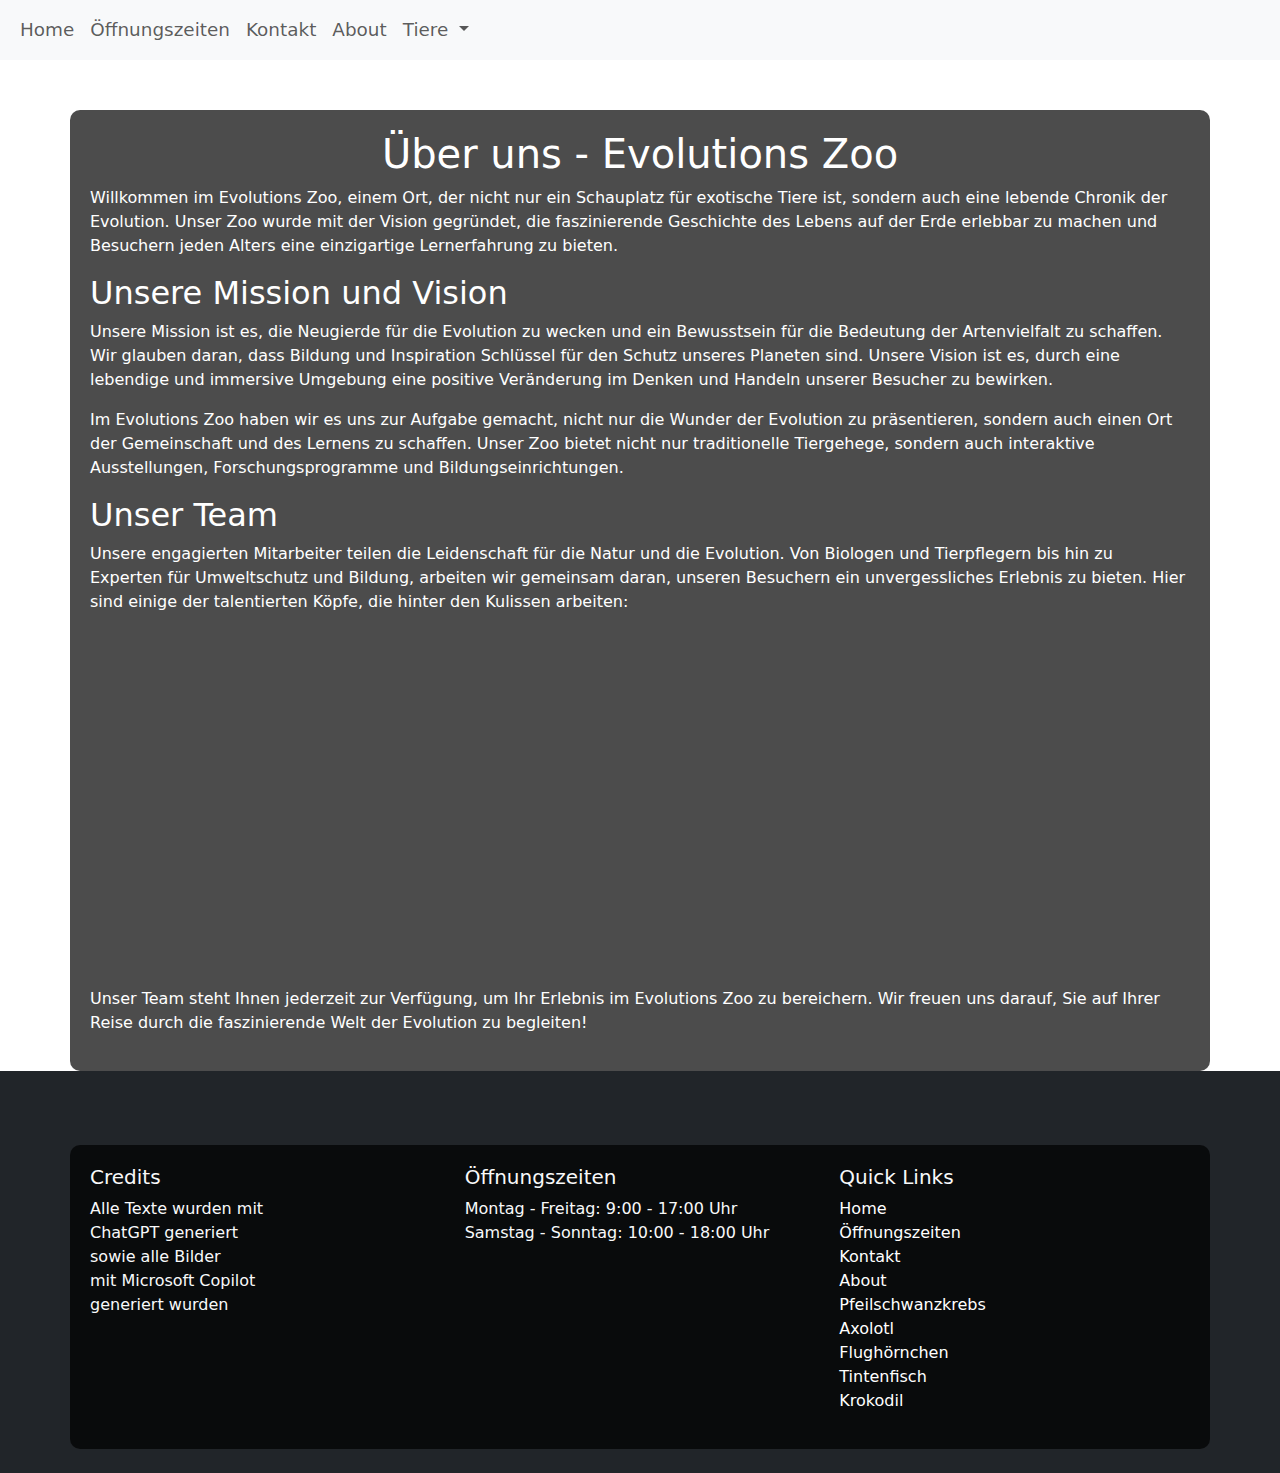
<file: About.html>
<!doctype html>
<html lang="en">


<head>
    <meta charset="utf-8">
    <meta name="viewport" content="width=device-width, initial-scale=1">
    <title>About</title>
    <link rel="shortcut icon" href="Pictures/Logo.ico" />
    <link href="https://cdn.jsdelivr.net/npm/bootstrap@5.3.3/dist/css/bootstrap.min.css" rel="stylesheet"
        integrity="sha384-QWTKZyjpPEjISv5WaRU9OFeRpok6YctnYmDr5pNlyT2bRjXh0JMhjY6hW+ALEwIH" crossorigin="anonymous">
    <link rel="stylesheet" href="CSS/design.css" />
</head>

<body>
    <nav class="navbar navbar-expand-lg bg-body-tertiary">
        <div class="container-fluid">
            <!--<a class="navbar-brand" href="#">Navbar</a>!-->
            <button class="navbar-toggler" type="button" data-bs-toggle="collapse"
                data-bs-target="#navbarSupportedContent" aria-controls="navbarSupportedContent" aria-expanded="false"
                aria-label="Toggle navigation">
                <span class="navbar-toggler-icon"></span>
            </button>
            <div class="collapse navbar-collapse" id="navbarSupportedContent">
                <ul class="navbar-nav me-auto mb-2 mb-lg-0">
                    <li class="nav-item">
                        <a class="nav-link acitve" href="index.html">Home</a>
                    </li>
                    <li class="nav-item">
                        <a class="nav-link" href="Oeffnungszeiten.html">Öffnungszeiten</a>
                    </li>
                    <li class="nav-item">
                        <a class="nav-link" href="Kontakt.html">Kontakt</a>
                    </li>
                    <li class="nav-item">
                        <a class="nav-link" aria-current="page" href="#">About</a>
                    </li>
                    <li class="nav-item dropdown">
                        <a class="nav-link dropdown-toggle" href="...." role="button" data-bs-toggle="dropdown"
                            aria-expanded="false">
                            Tiere
                        </a>
                        <ul class="dropdown-menu">
                            <li><a class="dropdown-item" id="firstdropdown"
                                    href="Pfeilschwanzkrebs.html">Pfeilschwanzkrebs</a></li>
                            <li><a class="dropdown-item" id="seconddropdown" href="Axolotl.html">Axolotl</a></li>
                            <li><a class="dropdown-item" id="thirddropdown" href="Flughoernchen.html">Flughörnchen</a>
                            </li>
                            <li><a class="dropdown-item" id="fourthdropdown" href="Tintenfisch.html">Tintenfisch</a>
                            </li>
                            <li><a class="dropdown-item" id="fifthdropdown" href="Krokodil.html">Krokodil</a></li>
                        </ul>
                    </li>
                </ul>
            </div>
        </div>
    </nav>
    <div class="container">
        <h1>Über uns - Evolutions Zoo</h1>

        <p>Willkommen im Evolutions Zoo, einem Ort, der nicht nur ein Schauplatz für exotische Tiere ist, sondern auch
            eine lebende Chronik der Evolution. Unser Zoo wurde mit der Vision gegründet, die faszinierende Geschichte
            des Lebens auf der Erde erlebbar zu machen und Besuchern jeden Alters eine einzigartige Lernerfahrung zu
            bieten.</p>

        <div class="mission-vision">
            <h2>Unsere Mission und Vision</h2>
            <p>Unsere Mission ist es, die Neugierde für die Evolution zu wecken und ein Bewusstsein für die Bedeutung
                der Artenvielfalt zu schaffen. Wir glauben daran, dass Bildung und Inspiration Schlüssel für den Schutz
                unseres Planeten sind. Unsere Vision ist es, durch eine lebendige und immersive Umgebung eine positive
                Veränderung im Denken und Handeln unserer Besucher zu bewirken.</p>
        </div>

        <p>Im Evolutions Zoo haben wir es uns zur Aufgabe gemacht, nicht nur die Wunder der Evolution zu präsentieren,
            sondern auch einen Ort der Gemeinschaft und des Lernens zu schaffen. Unser Zoo bietet nicht nur
            traditionelle Tiergehege, sondern auch interaktive Ausstellungen, Forschungsprogramme und
            Bildungseinrichtungen.</p>

        <div class="our-team">
            <h2>Unser Team</h2>
            <p>Unsere engagierten Mitarbeiter teilen die Leidenschaft für die Natur und die Evolution. Von Biologen und
                Tierpflegern bis hin zu Experten für Umweltschutz und Bildung, arbeiten wir gemeinsam daran, unseren
                Besuchern ein unvergessliches Erlebnis zu bieten. Hier sind einige der talentierten Köpfe, die hinter
                den Kulissen arbeiten:</p>

            <div class="row">
                <div class="col-md-4 team-member" id="showpeople1">
                    <img src="Pictures/LisaMueller.jpeg" height="200" width="200" alt="Biologe">
                    <h4 class="peopletext">Dr. Lisa Müller</h4>
                    <p class="peopletext">Leitende Biologin</p>
                </div>

                <div class="col-md-4 team-member" id="showpeople2">
                    <img src="Pictures/MaxSchneider.jpeg" height="200" width="200" alt="Tierpfleger">
                    <h4 class="peopletext">Max Schneider</h4>
                    <p class="peopletext">Leiter der Tierpflege</p>
                </div>

                <div class="col-md-4 team-member" id="showpeople3">
                    <img src="Pictures/JossPavlov.jpeg" height="200" width="200" alt="Umweltschützer">
                    <h4 class="peopletext">Joss Pavlov</h4>
                    <p class="peopletext">Umweltschutzexperte</p>
                </div>
            </div>
        </div>

        <p>Unser Team steht Ihnen jederzeit zur Verfügung, um Ihr Erlebnis im Evolutions Zoo zu bereichern. Wir freuen
            uns darauf, Sie auf Ihrer Reise durch die faszinierende Welt der Evolution zu begleiten!</p>
    </div>



    <script src="https://cdn.jsdelivr.net/npm/bootstrap@5.3.3/dist/js/bootstrap.bundle.min.js"
        integrity="sha384-YvpcrYf0tY3lHB60NNkmXc5s9fDVZLESaAA55NDzOxhy9GkcIdslK1eN7N6jIeHz"
        crossorigin="anonymous"></script>

    <script src="JS/Javascript.js"></script>

<footer class="bg-dark text-light py-4">
    <div class="container">
        <div class="row">
            <div class="col-lg-4">
                <h5>Credits</h5>
                <p>Alle Texte wurden mit <br>ChatGPT generiert <br>sowie alle Bilder <br>mit Microsoft Copilot
                    <br>generiert wurden</p>
            </div>
            <div class="col-lg-4">
                <h5>Öffnungszeiten</h5>
                <p>Montag - Freitag: 9:00 - 17:00 Uhr<br>Samstag - Sonntag: 10:00 - 18:00 Uhr</p>
            </div>
            <div class="col-lg-4">
                <h5>Quick Links</h5>
                <ul class="list-unstyled">
                    <li><a class="footerlink" href="index.html">Home</a></li>
                    <li><a class="footerlink" href="Oeffnungszeiten.html">Öffnungszeiten</a></li>
                    <li><a class="footerlink" href="Kontakt.html">Kontakt</a></li>
                    <li><a class="footerlink" href="#">About</a></li>
                    <li><a class="footerlink" href="Pfeilschwanzkrebs.html">Pfeilschwanzkrebs</a></li>
                    <li><a class="footerlink" href="Axolotl.html">Axolotl</a></li>
                    <li><a class="footerlink" href="Flughoernchen.html">Flughörnchen</a></li>
                    <li><a class="footerlink" href="Tintenfisch.html">Tintenfisch</a></li>
                    <li><a class="footerlink" href="Krokodil.html">Krokodil</a></li>
                </ul>
            </div>
        </div>
    </div>
</footer>
</body>
</html>
</file>
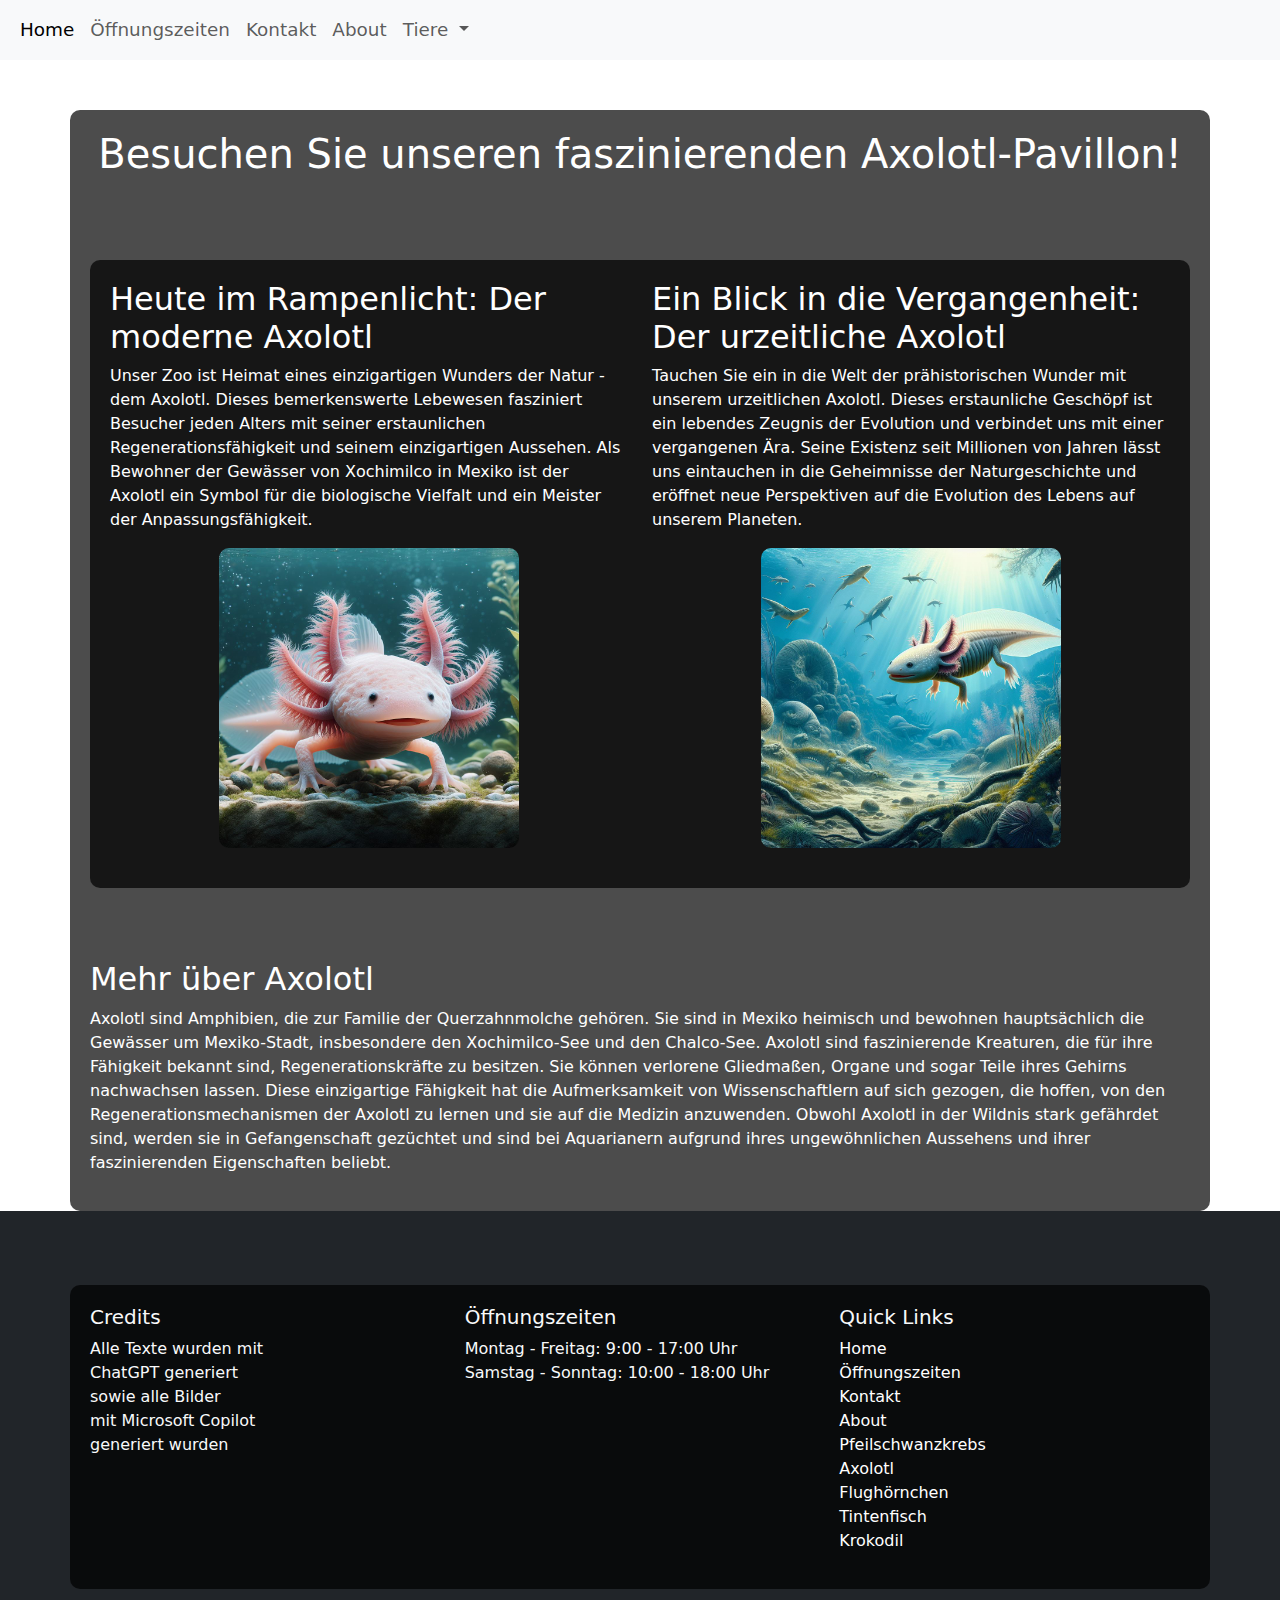
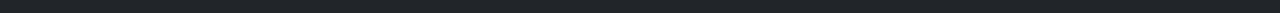
<file: Axolotl.html>
<!doctype html>
<html lang="en">

<head>
    <meta charset="utf-8">
    <meta name="viewport" content="width=device-width, initial-scale=1">
    <title>Axolotl</title>
    <link rel="shortcut icon" href="Pictures/Logo.ico" />
    <link href="https://cdn.jsdelivr.net/npm/bootstrap@5.3.3/dist/css/bootstrap.min.css" rel="stylesheet"
        integrity="sha384-QWTKZyjpPEjISv5WaRU9OFeRpok6YctnYmDr5pNlyT2bRjXh0JMhjY6hW+ALEwIH" crossorigin="anonymous">
    <link rel="stylesheet" href="CSS/design.css" />
</head>

<body>

    <nav class="navbar navbar-expand-lg bg-body-tertiary">
        <div class="container-fluid">
            <!--<a class="navbar-brand" href="#">Navbar</a>!-->
            <button class="navbar-toggler" type="button" data-bs-toggle="collapse"
                data-bs-target="#navbarSupportedContent" aria-controls="navbarSupportedContent" aria-expanded="false"
                aria-label="Toggle navigation">
                <span class="navbar-toggler-icon"></span>
            </button>
            <div class="collapse navbar-collapse" id="navbarSupportedContent">
                <ul class="navbar-nav me-auto mb-2 mb-lg-0">
                    <li class="nav-item">
                        <a class="nav-link active" href="index.html">Home</a>
                    </li>
                    <li class="nav-item">
                        <a class="nav-link" href="Oeffnungszeiten.html">Öffnungszeiten</a>
                    </li>
                    <li class="nav-item">
                        <a class="nav-link" href="Kontakt.html">Kontakt</a>
                    </li>
                    <li class="nav-item">
                        <a class="nav-link" href="About.html">About</a>
                    </li>
                    <li class="nav-item dropdown">
                        <a class="nav-link dropdown-toggle" href="...." role="button" data-bs-toggle="dropdown"
                            aria-expanded="false">
                            Tiere
                        </a>
                        <ul class="dropdown-menu">
                            <li><a class="dropdown-item" id="firstdropdown"
                                    href="Pfeilschwanzkrebs.html">Pfeilschwanzkrebs</a></li>
                            <li><a class="dropdown-item" id="seconddropdown" href="#">Axolotl</a></li>
                            <li><a class="dropdown-item" id="thirddropdown" href="Flughoernchen.html">Flughörnchen</a>
                            </li>
                            <li><a class="dropdown-item" id="fourthdropdown" href="Tintenfisch.html">Tintenfisch</a>
                            </li>
                            <li><a class="dropdown-item" id="fifthdropdown" href="Krokodil.html">Krokodil</a></li>
                        </ul>
                    </li>
                </ul>
            </div>
        </div>
    </nav>
    <div class="container">
        <header>
            <h1>Besuchen Sie unseren faszinierenden Axolotl-Pavillon!</h1>
            <br>
        </header>
        <main>
            <section>
                <div class="container">
                    <div class="row">
                        <div class="col">
                            <h2>Heute im Rampenlicht: Der moderne Axolotl</h2>
                            <p>Unser Zoo ist Heimat eines einzigartigen Wunders der Natur - dem Axolotl. Dieses
                                bemerkenswerte Lebewesen fasziniert Besucher jeden Alters mit seiner erstaunlichen
                                Regenerationsfähigkeit und seinem einzigartigen Aussehen. Als Bewohner der Gewässer von
                                Xochimilco in Mexiko ist der Axolotl ein Symbol für die biologische Vielfalt und ein
                                Meister der Anpassungsfähigkeit.</p>
                            <img class="animalpic" src="Pictures/AxolotlHeute.jpeg" height="300" width="300"
                                alt="Pfeilschwanzkrebsheute">
                        </div>
                        <div class="col">
                            <h2>Ein Blick in die Vergangenheit: Der urzeitliche Axolotl</h2>
                            <p>Tauchen Sie ein in die Welt der prähistorischen Wunder mit unserem urzeitlichen Axolotl.
                                Dieses erstaunliche Geschöpf ist ein lebendes Zeugnis der Evolution und verbindet uns
                                mit einer vergangenen Ära. Seine Existenz seit Millionen von Jahren lässt uns eintauchen
                                in die Geheimnisse der Naturgeschichte und eröffnet neue Perspektiven auf die Evolution
                                des Lebens auf unserem Planeten.</p>
                            <img class="animalpic" src="Pictures/AxolotlUrzeit.jpeg" height="300" width="300"
                                alt="Pfeilschwanzkrebsurzeit">
                        </div>
                    </div>
                </div>
            </section>
            <br>
            <br>
            <br>
            <section>
                <h2>Mehr über Axolotl</h2>
                <p>Axolotl sind Amphibien, die zur Familie der Querzahnmolche gehören. Sie sind in Mexiko heimisch und
                    bewohnen
                    hauptsächlich die Gewässer um Mexiko-Stadt, insbesondere den Xochimilco-See und den Chalco-See.
                    Axolotl sind
                    faszinierende Kreaturen, die für ihre Fähigkeit bekannt sind, Regenerationskräfte zu besitzen. Sie
                    können
                    verlorene Gliedmaßen, Organe und sogar Teile ihres Gehirns nachwachsen lassen. Diese einzigartige
                    Fähigkeit hat
                    die Aufmerksamkeit von Wissenschaftlern auf sich gezogen, die hoffen, von den
                    Regenerationsmechanismen der
                    Axolotl zu lernen und sie auf die Medizin anzuwenden. Obwohl Axolotl in der Wildnis stark gefährdet
                    sind, werden
                    sie in Gefangenschaft gezüchtet und sind bei Aquarianern aufgrund ihres ungewöhnlichen Aussehens und
                    ihrer
                    faszinierenden Eigenschaften beliebt.</p>

            </section>
        </main>
    </div>
    <script src="https://cdn.jsdelivr.net/npm/bootstrap@5.3.3/dist/js/bootstrap.bundle.min.js"
        integrity="sha384-YvpcrYf0tY3lHB60NNkmXc5s9fDVZLESaAA55NDzOxhy9GkcIdslK1eN7N6jIeHz"
        crossorigin="anonymous"></script>

<footer class="bg-dark text-light py-4">
    <div class="container">
        <div class="row">
            <div class="col-lg-4">
                <h5>Credits</h5>
                <p>Alle Texte wurden mit <br>ChatGPT generiert <br>sowie alle Bilder <br>mit Microsoft Copilot <br>generiert wurden</p>
            </div>
            <div class="col-lg-4">
                <h5>Öffnungszeiten</h5>
                <p>Montag - Freitag: 9:00 - 17:00 Uhr<br>Samstag - Sonntag: 10:00 - 18:00 Uhr</p>
            </div>
            <div class="col-lg-4">
                <h5>Quick Links</h5>
                <ul class="list-unstyled">
                    <li><a class="footerlink" href="index.html">Home</a></li>
                    <li><a class="footerlink" href="Oeffnungszeiten.html">Öffnungszeiten</a></li>
                    <li><a class="footerlink" href="Kontakt.html">Kontakt</a></li>
                    <li><a class="footerlink" href="About.html">About</a></li>
                    <li><a class="footerlink" href="Pfeilschwanzkrebs.html">Pfeilschwanzkrebs</a></li>
                    <li><a class="footerlink" href="#">Axolotl</a></li>
                    <li><a class="footerlink" href="Flughoernchen.html">Flughörnchen</a></li>
                    <li><a class="footerlink" href="Tintenfisch.html">Tintenfisch</a></li>
                    <li><a class="footerlink" href="Krokodil.html">Krokodil</a></li>
                </ul>
            </div>
        </div>
    </div>
</footer>
</body>
</html>
</file>
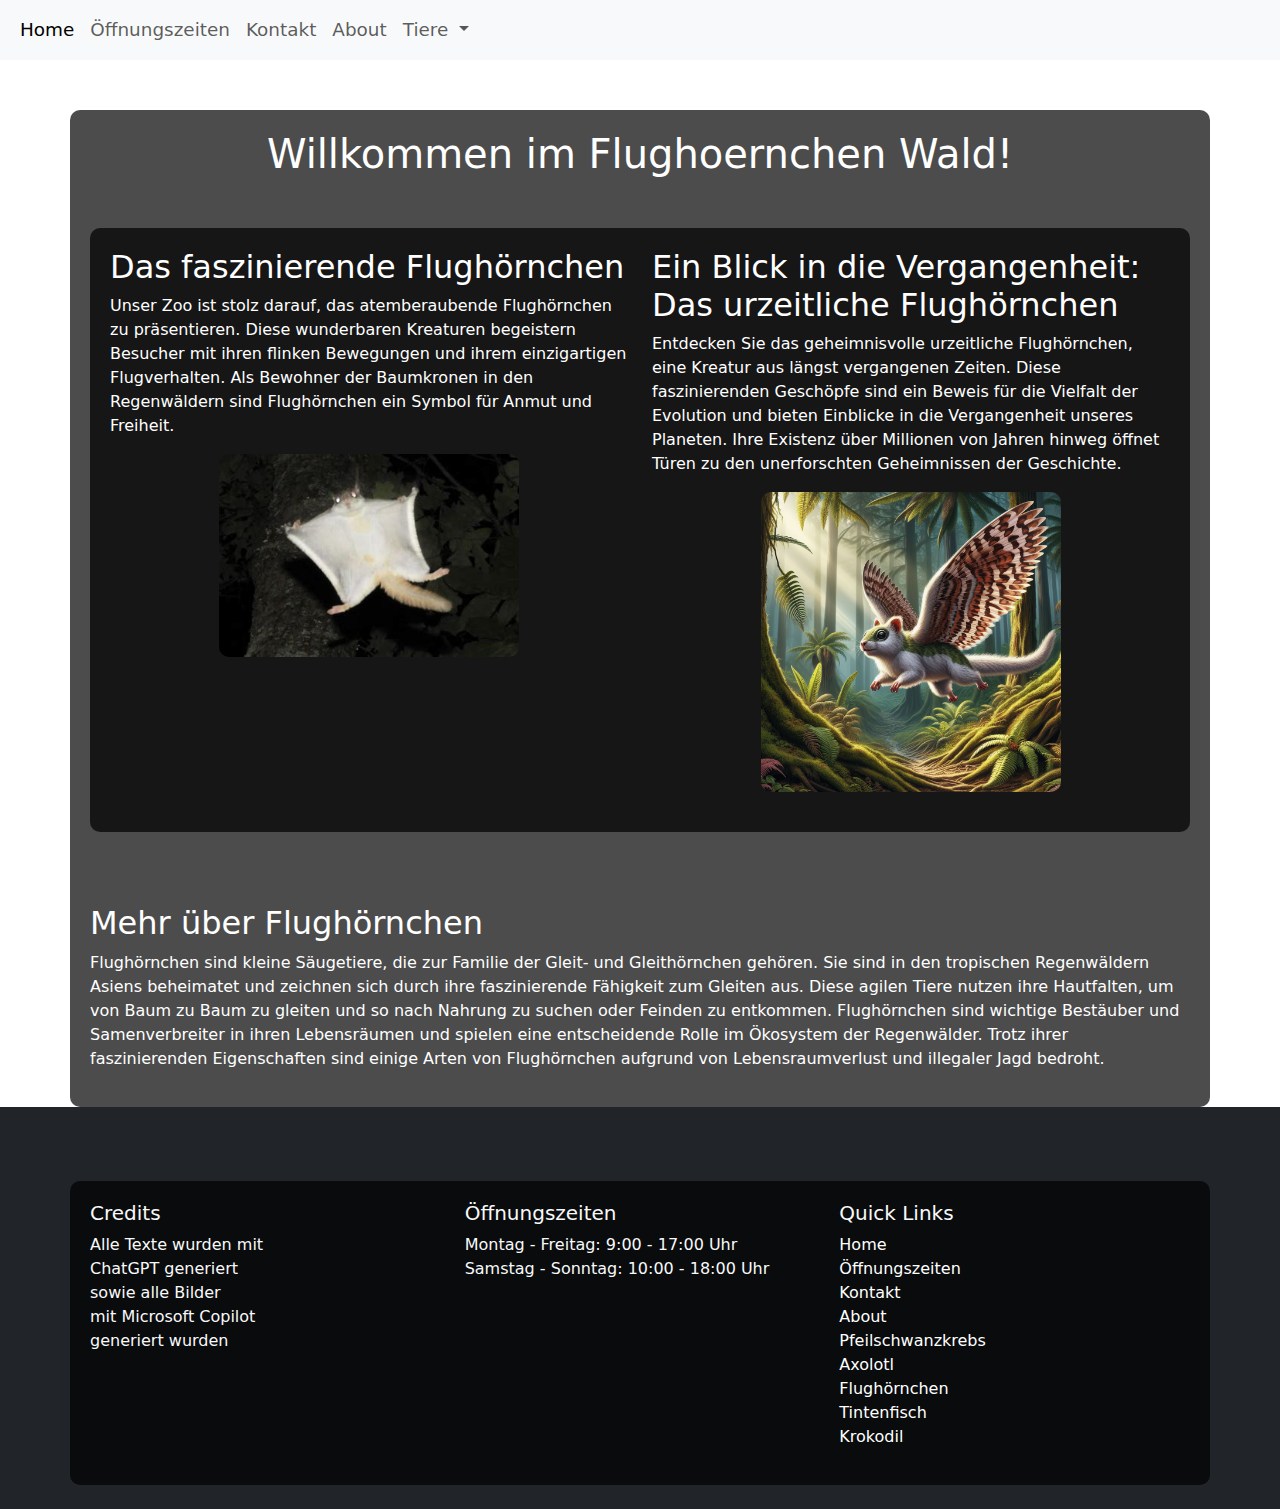
<file: Flughoernchen.html>
<!doctype html>
<html lang="en">

<head>
    <meta charset="utf-8">
    <meta name="viewport" content="width=device-width, initial-scale=1">
    <title>Flughörnchen</title>
    <link rel="shortcut icon" href="Pictures/Logo.ico" />
    <link href="https://cdn.jsdelivr.net/npm/bootstrap@5.3.3/dist/css/bootstrap.min.css" rel="stylesheet"
        integrity="sha384-QWTKZyjpPEjISv5WaRU9OFeRpok6YctnYmDr5pNlyT2bRjXh0JMhjY6hW+ALEwIH" crossorigin="anonymous">
    <link rel="stylesheet" href="CSS/design.css" />
</head>

<body>
    <nav class="navbar navbar-expand-lg bg-body-tertiary">
        <div class="container-fluid">
            <!--<a class="navbar-brand" href="#">Navbar</a>!-->
            <button class="navbar-toggler" type="button" data-bs-toggle="collapse"
                data-bs-target="#navbarSupportedContent" aria-controls="navbarSupportedContent" aria-expanded="false"
                aria-label="Toggle navigation">
                <span class="navbar-toggler-icon"></span>
            </button>
            <div class="collapse navbar-collapse" id="navbarSupportedContent">
                <ul class="navbar-nav me-auto mb-2 mb-lg-0">
                    <li class="nav-item">
                        <a class="nav-link active" href="index.html">Home</a>
                    </li>
                    <li class="nav-item">
                        <a class="nav-link" href="Oeffnungszeiten.html">Öffnungszeiten</a>
                    </li>
                    <li class="nav-item">
                        <a class="nav-link" href="Kontakt.html">Kontakt</a>
                    </li>
                    <li class="nav-item">
                        <a class="nav-link" href="About.html">About</a>
                    </li>
                    <li class="nav-item dropdown">
                        <a class="nav-link dropdown-toggle" href="...." role="button" data-bs-toggle="dropdown"
                            aria-expanded="false">
                            Tiere
                        </a>
                        <ul class="dropdown-menu">
                            <li><a class="dropdown-item" id="firstdropdown"
                                    href="Pfeilschwanzkrebs.html">Pfeilschwanzkrebs</a></li>
                            <li><a class="dropdown-item" id="seconddropdown" href="Axolotl.html">Axolotl</a></li>
                            <li><a class="dropdown-item" id="thirddropdown" aria-current="page"
                                    href="#">Flughörnchen</a></li>
                            <li><a class="dropdown-item" id="fourthdropdown" href="Tintenfisch.html">Tintenfisch</a>
                            </li>
                            <li><a class="dropdown-item" id="fifthdropdown" href="Krokodil.html">Krokodil</a></li>
                        </ul>
                    </li>
                </ul>
            </div>
        </div>
    </nav>
    <div class="container">
        <header>
            <h1>Willkommen im Flughoernchen Wald!</h1>
        </header>
        <main>
            <section>
                <div class="container">
                    <div class="row">
                        <div class="col">
                            <h2>Das faszinierende Flughörnchen</h2>
                            <p>Unser Zoo ist stolz darauf, das atemberaubende Flughörnchen zu präsentieren. Diese
                                wunderbaren
                                Kreaturen begeistern Besucher mit ihren flinken Bewegungen und ihrem einzigartigen
                                Flugverhalten.
                                Als Bewohner der Baumkronen in den Regenwäldern sind Flughörnchen ein Symbol für Anmut
                                und
                                Freiheit.</p>
                            <img class="animalpic" src="Pictures/FlughoernchenHeute.jpeg" height="300" width="300"
                                alt="Flughörnchen heute">
                        </div>
                        <div class="col">
                            <h2>Ein Blick in die Vergangenheit: Das urzeitliche Flughörnchen</h2>
                            <p>Entdecken Sie das geheimnisvolle urzeitliche Flughörnchen, eine Kreatur aus längst
                                vergangenen
                                Zeiten. Diese faszinierenden Geschöpfe sind ein Beweis für die Vielfalt der Evolution
                                und bieten
                                Einblicke in die Vergangenheit unseres Planeten. Ihre Existenz über Millionen von Jahren
                                hinweg
                                öffnet Türen zu den unerforschten Geheimnissen der Geschichte.</p>
                            <img class="animalpic" src="Pictures/FlughoernchenUrezit.jpeg" height="300" width="300"
                                alt="Urzeitliches Flughörnchen">
                        </div>
                    </div>
                </div>
            </section>
            <br>
            <br>
            <br>
            <section>
                <h2>Mehr über Flughörnchen</h2>
                <p>Flughörnchen sind kleine Säugetiere, die zur Familie der Gleit- und Gleithörnchen gehören. Sie sind
                    in den
                    tropischen Regenwäldern Asiens beheimatet und zeichnen sich durch ihre faszinierende Fähigkeit zum
                    Gleiten
                    aus. Diese agilen Tiere nutzen ihre Hautfalten, um von Baum zu Baum zu gleiten und so nach Nahrung
                    zu suchen
                    oder Feinden zu entkommen. Flughörnchen sind wichtige Bestäuber und Samenverbreiter in ihren
                    Lebensräumen
                    und spielen eine entscheidende Rolle im Ökosystem der Regenwälder. Trotz ihrer faszinierenden
                    Eigenschaften
                    sind einige Arten von Flughörnchen aufgrund von Lebensraumverlust und illegaler Jagd bedroht.</p>
            </section>
        </main>
    </div>

    <script src="https://cdn.jsdelivr.net/npm/bootstrap@5.3.3/dist/js/bootstrap.bundle.min.js"
        integrity="sha384-YvpcrYf0tY3lHB60NNkmXc5s9fDVZLESaAA55NDzOxhy9GkcIdslK1eN7N6jIeHz"
        crossorigin="anonymous"></script>

<footer class="bg-dark text-light py-4">
    <div class="container">
        <div class="row">
            <div class="col-lg-4">
                <h5>Credits</h5>
                <p>Alle Texte wurden mit <br>ChatGPT generiert <br>sowie alle Bilder <br>mit Microsoft Copilot <br>generiert wurden</p>
            </div>
            <div class="col-lg-4">
                <h5>Öffnungszeiten</h5>
                <p>Montag - Freitag: 9:00 - 17:00 Uhr<br>Samstag - Sonntag: 10:00 - 18:00 Uhr</p>
            </div>
            <div class="col-lg-4">
                <h5>Quick Links</h5>
                <ul class="list-unstyled">
                    <li><a class="footerlink" href="#">Home</a></li>
                    <li><a class="footerlink" href="Oeffnungszeiten.html">Öffnungszeiten</a></li>
                    <li><a class="footerlink" href="Kontakt.html">Kontakt</a></li>
                    <li><a class="footerlink" href="About.html">About</a></li>
                    <li><a class="footerlink" href="Pfeilschwanzkrebs.html">Pfeilschwanzkrebs</a></li>
                    <li><a class="footerlink" href="Axolotl.html">Axolotl</a></li>
                    <li><a class="footerlink" href="#">Flughörnchen</a></li>
                    <li><a class="footerlink" href="Tintenfisch.html">Tintenfisch</a></li>
                    <li><a class="footerlink" href="Krokodil.html">Krokodil</a></li>
                </ul>
            </div>
        </div>
    </div>
</footer>
</body>
</html>
</file>
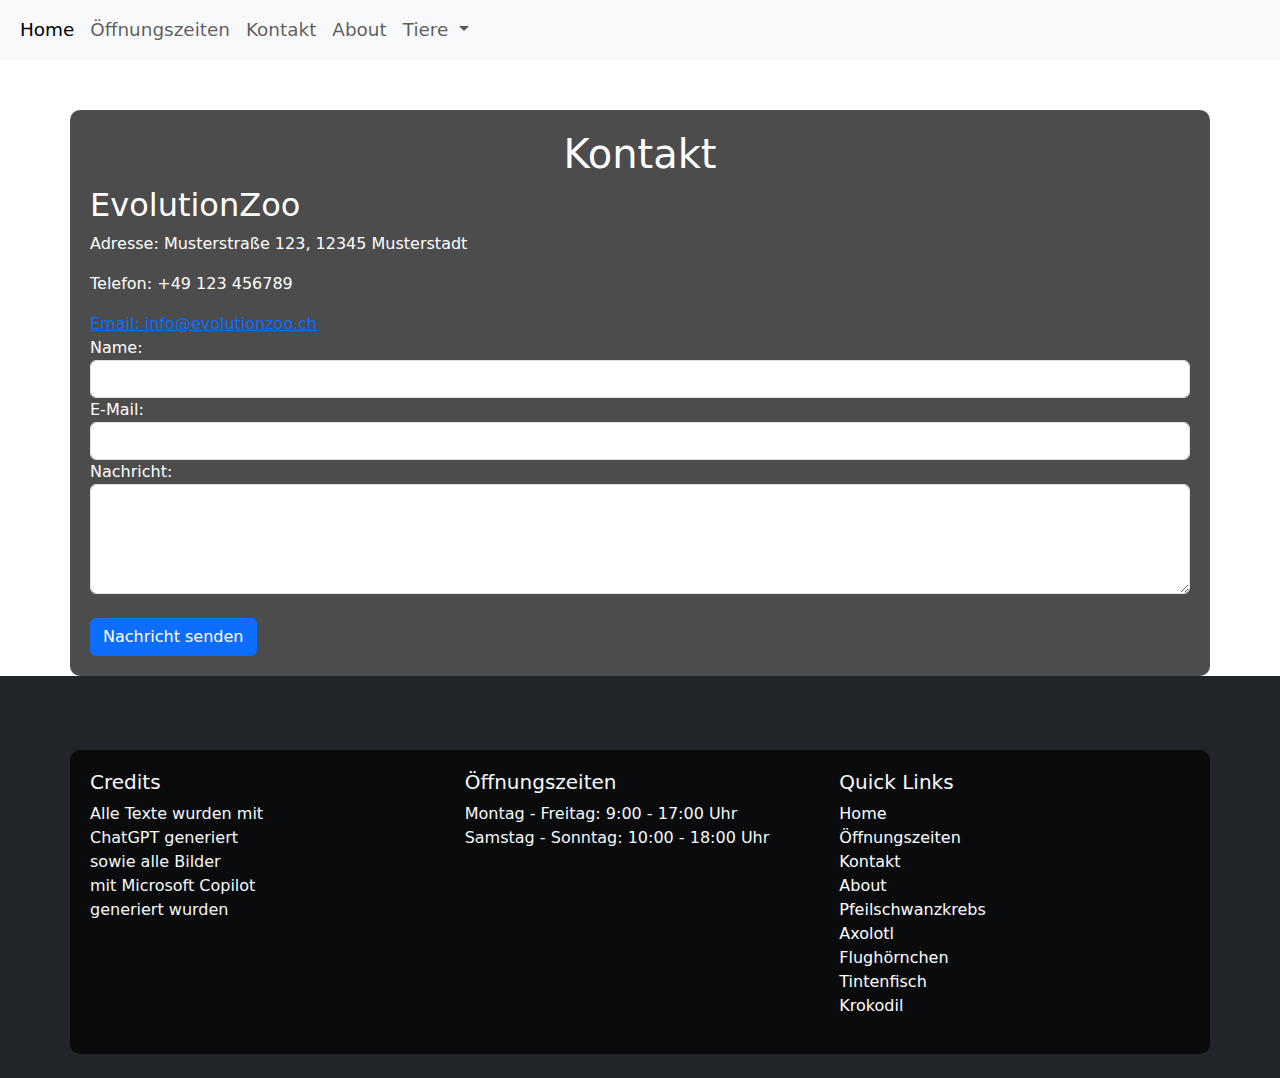
<file: Kontakt.html>
<!doctype html>
<html lang="en">


<head>
    <meta charset="utf-8">
    <meta name="viewport" content="width=device-width, initial-scale=1">
    <title>Kontakt</title>
    <link rel="shortcut icon" href="Pictures/Logo.ico" />
    <link href="https://cdn.jsdelivr.net/npm/bootstrap@5.3.3/dist/css/bootstrap.min.css" rel="stylesheet"
        integrity="sha384-QWTKZyjpPEjISv5WaRU9OFeRpok6YctnYmDr5pNlyT2bRjXh0JMhjY6hW+ALEwIH" crossorigin="anonymous">
    <link rel="stylesheet" href="CSS/design.css" />
</head>

<body>
    <nav class="navbar navbar-expand-lg bg-body-tertiary">
        <div class="container-fluid">
            <!--<a class="navbar-brand" href="#">Navbar</a>!-->
            <button class="navbar-toggler" type="button" data-bs-toggle="collapse"
                data-bs-target="#navbarSupportedContent" aria-controls="navbarSupportedContent" aria-expanded="false"
                aria-label="Toggle navigation">
                <span class="navbar-toggler-icon"></span>
            </button>
            <div class="collapse navbar-collapse" id="navbarSupportedContent">
                <ul class="navbar-nav me-auto mb-2 mb-lg-0">
                    <li class="nav-item">
                        <a class="nav-link active" href="index.html">Home</a>
                    </li>
                    <li class="nav-item">
                        <a class="nav-link" href="Oeffnungszeiten.html">Öffnungszeiten</a>
                    </li>
                    <li class="nav-item">
                        <a class="nav-link" aria-current="page" href="#">Kontakt</a>
                    </li>
                    <li class="nav-item">
                        <a class="nav-link" href="About.html">About</a>
                    </li>
                    <li class="nav-item dropdown">
                        <a class="nav-link dropdown-toggle" href="...." role="button" data-bs-toggle="dropdown"
                            aria-expanded="false">
                            Tiere
                        </a>
                        <ul class="dropdown-menu">
                            <li><a class="dropdown-item" id="firstdropdown" href="Pfeilschwanzkrebs.html">Pfeilschwanzkrebs</a></li>
                            <li><a class="dropdown-item" id="seconddropdown" href="Axolotl.html">Axolotl</a></li>
                            <li><a class="dropdown-item" id="thirddropdown" href="Flughoernchen.html">Flughörnchen</a></li>
                            <li><a class="dropdown-item" id="fourthdropdown" href="Tintenfisch.html">Tintenfisch</a></li>
                            <li><a class="dropdown-item" id="fifthdropdown" href="Krokodil.html">Krokodil</a></li>
                        </ul>
                    </li>
                </ul>
            </div>
        </div>
    </nav>
    <div class="container">
        <h1>Kontakt</h1>

        <div class="contact-info">
            <h2>EvolutionZoo</h2>
            <p>Adresse: Musterstraße 123, 12345 Musterstadt</p>
            <p>Telefon: +49 123 456789</p>
            <a href="mailto:info@evolutionzoo.ch">Email: info@evolutionzoo.ch</a>
        </div>

        <div class="contact-form">
            <form>
                <div class="form-group">
                    <label for="name">Name:</label>
                    <input type="text" class="form-control" id="name" name="name" required>
                </div>

                <div class="form-group">
                    <label for="email">E-Mail:</label>
                    <input type="email" class="form-control" id="email" name="email" required>
                </div>

                <div class="form-group">
                    <label for="message">Nachricht:</label>
                    <textarea class="form-control" id="message" name="message" rows="4" required></textarea>
                </div>
                <br>
                <button type="submit" class="btn btn-primary">Nachricht senden</button>
            </form>
        </div>
    </div>
    <script src="https://cdn.jsdelivr.net/npm/bootstrap@5.3.3/dist/js/bootstrap.bundle.min.js"
        integrity="sha384-YvpcrYf0tY3lHB60NNkmXc5s9fDVZLESaAA55NDzOxhy9GkcIdslK1eN7N6jIeHz"
        crossorigin="anonymous"></script>

<footer class="bg-dark text-light py-4">
    <div class="container">
        <div class="row">
            <div class="col-lg-4">
                <h5>Credits</h5>
                <p>Alle Texte wurden mit <br>ChatGPT generiert <br>sowie alle Bilder <br>mit Microsoft Copilot <br>generiert wurden</p>
            </div>
            <div class="col-lg-4">
                <h5>Öffnungszeiten</h5>
                <p>Montag - Freitag: 9:00 - 17:00 Uhr<br>Samstag - Sonntag: 10:00 - 18:00 Uhr</p>
            </div>
            <div class="col-lg-4">
                <h5>Quick Links</h5>
                <ul class="list-unstyled">
                    <li><a class="footerlink" href="index.html">Home</a></li>
                    <li><a class="footerlink" href="Oeffnungszeiten.html">Öffnungszeiten</a></li>
                    <li><a class="footerlink" href="#">Kontakt</a></li>
                    <li><a class="footerlink" href="About.html">About</a></li>
                    <li><a class="footerlink" href="Pfeilschwanzkrebs.html">Pfeilschwanzkrebs</a></li>
                    <li><a class="footerlink" href="Axolotl.html">Axolotl</a></li>
                    <li><a class="footerlink" href="Flughoernchen.html">Flughörnchen</a></li>
                    <li><a class="footerlink" href="Tintenfisch.html">Tintenfisch</a></li>
                    <li><a class="footerlink" href="Krokodil.html">Krokodil</a></li>
                </ul>
            </div>
        </div>
    </div>
</footer>
</body>
</html>
</file>
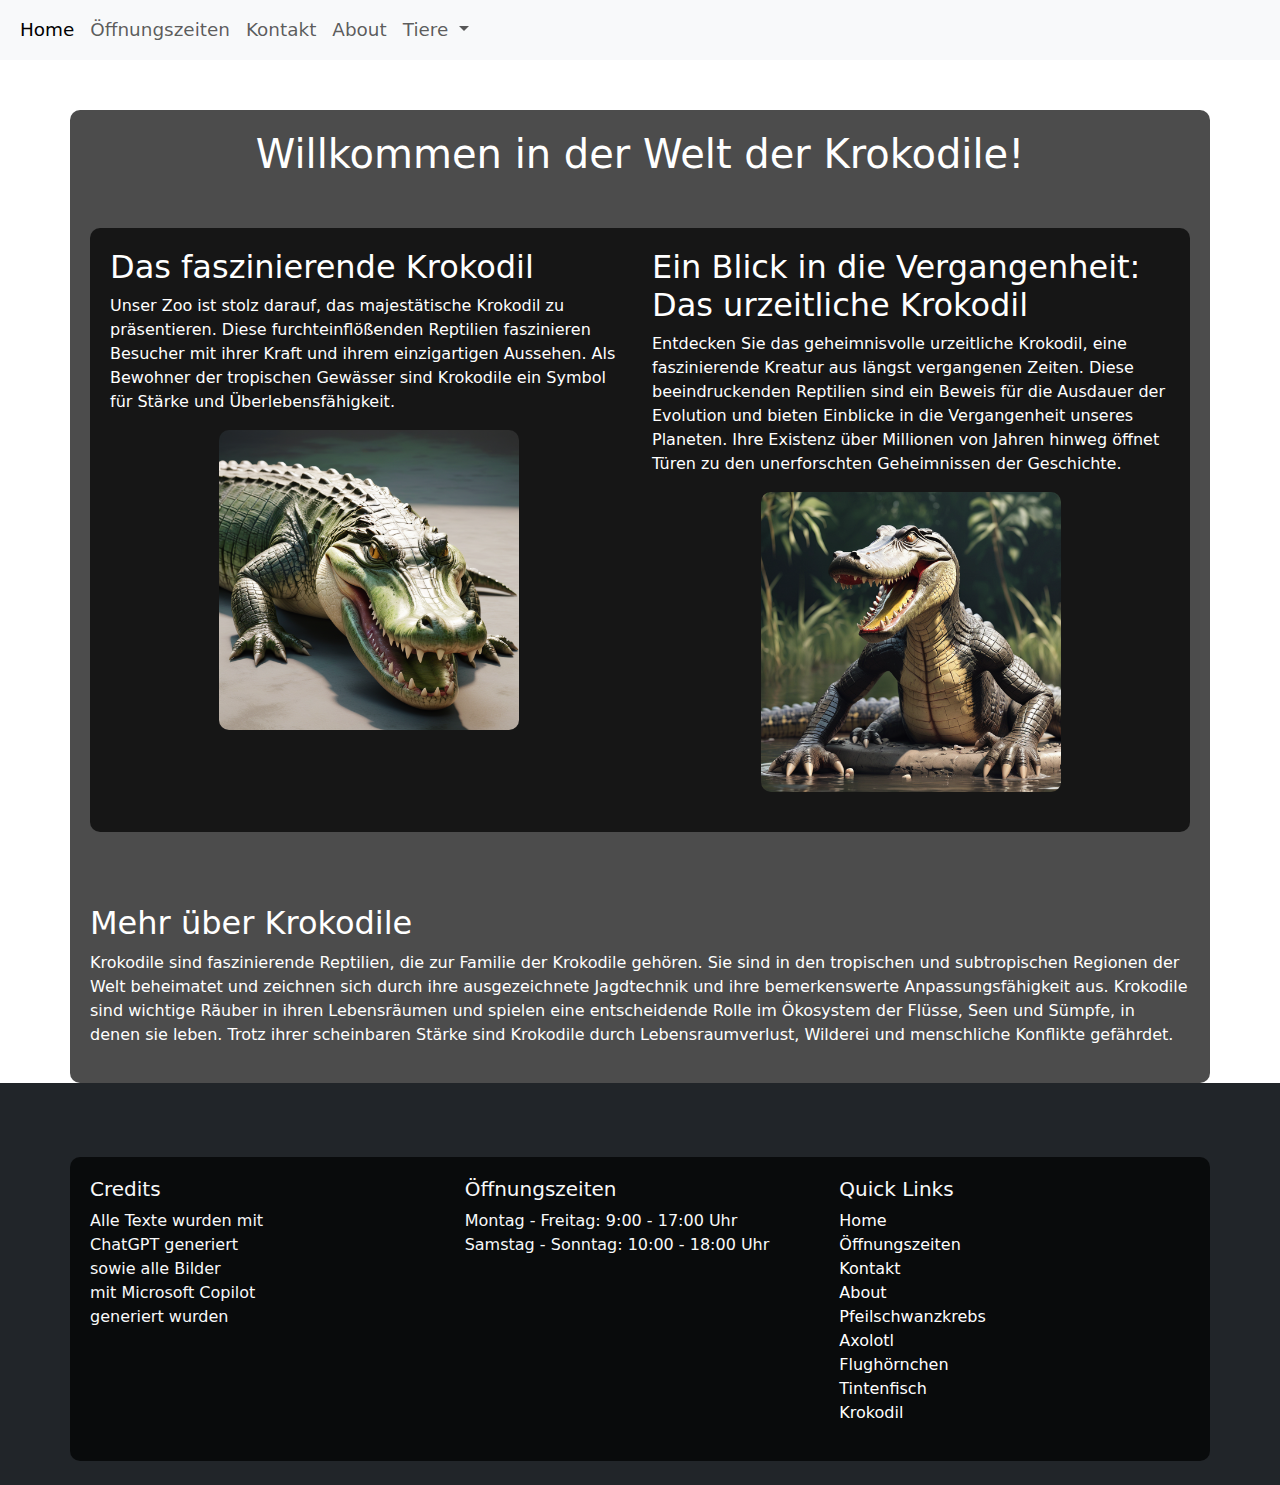
<file: Krokodil.html>
<!doctype html>
<html lang="en">

<head>
    <meta charset="utf-8">
    <meta name="viewport" content="width=device-width, initial-scale=1">
    <title>Tintenfisch</title>
    <link rel="shortcut icon" href="Pictures/Logo.ico" />
    <link href="https://cdn.jsdelivr.net/npm/bootstrap@5.3.3/dist/css/bootstrap.min.css" rel="stylesheet"
        integrity="sha384-QWTKZyjpPEjISv5WaRU9OFeRpok6YctnYmDr5pNlyT2bRjXh0JMhjY6hW+ALEwIH" crossorigin="anonymous">
    <link rel="stylesheet" href="CSS/design.css" />
</head>

<body>
    <nav class="navbar navbar-expand-lg bg-body-tertiary">
        <div class="container-fluid">
            <!--<a class="navbar-brand" href="#">Navbar</a>!-->
            <button class="navbar-toggler" type="button" data-bs-toggle="collapse"
                data-bs-target="#navbarSupportedContent" aria-controls="navbarSupportedContent" aria-expanded="false"
                aria-label="Toggle navigation">
                <span class="navbar-toggler-icon"></span>
            </button>
            <div class="collapse navbar-collapse" id="navbarSupportedContent">
                <ul class="navbar-nav me-auto mb-2 mb-lg-0">
                    <li class="nav-item">
                        <a class="nav-link active" href="index.html">Home</a>
                    </li>
                    <li class="nav-item">
                        <a class="nav-link" href="Oeffnungszeiten.html">Öffnungszeiten</a>
                    </li>
                    <li class="nav-item">
                        <a class="nav-link" href="Kontakt.html">Kontakt</a>
                    </li>
                    <li class="nav-item">
                        <a class="nav-link" href="About.html">About</a>
                    </li>
                    <li class="nav-item dropdown">
                        <a class="nav-link dropdown-toggle" href="...." role="button" data-bs-toggle="dropdown"
                            aria-expanded="false">
                            Tiere
                        </a>
                        <ul class="dropdown-menu">
                            <li><a class="dropdown-item" id="firstdropdown" href="Pfeilschwanzkrebs.html">Pfeilschwanzkrebs</a></li>
                            <li><a class="dropdown-item" id="seconddropdown" href="Axolotl.html">Axolotl</a></li>
                            <li><a class="dropdown-item" id="thirddropdown" href="Flughoernchen.html">Flughörnchen</a></li>
                            <li><a class="dropdown-item" id="fourthdropdown" href="Tintenfisch.html">Tintenfisch</a></li>
                            <li><a class="dropdown-item" id="fifthdropdown" aria-current="page" href="#">Krokodil</a></li>
                        </ul>
                    </li>
                </ul>
            </div>
        </div>
    </nav>
    <div class="container">
        <header>
            <h1>Willkommen in der Welt der Krokodile!</h1>
        </header>
        <main>
            <section>
                <div class="container">
                    <div class="row">
                        <div class="col">
                            <h2>Das faszinierende Krokodil</h2>
                            <p>Unser Zoo ist stolz darauf, das majestätische Krokodil zu präsentieren. Diese furchteinflößenden
                                Reptilien faszinieren Besucher mit ihrer Kraft und ihrem einzigartigen Aussehen. Als Bewohner
                                der tropischen Gewässer sind Krokodile ein Symbol für Stärke und Überlebensfähigkeit.</p>
                            <img class="animalpic" src="Pictures/KrokodilHeute.png" height="300" width="300" alt="Krokodil heute">
                        </div>
                        <div class="col">
                            <h2>Ein Blick in die Vergangenheit: Das urzeitliche Krokodil</h2>
                            <p>Entdecken Sie das geheimnisvolle urzeitliche Krokodil, eine faszinierende Kreatur aus längst
                                vergangenen Zeiten. Diese beeindruckenden Reptilien sind ein Beweis für die Ausdauer der
                                Evolution und bieten Einblicke in die Vergangenheit unseres Planeten. Ihre Existenz über
                                Millionen von Jahren hinweg öffnet Türen zu den unerforschten Geheimnissen der Geschichte.</p>
                            <img class="animalpic" src="Pictures/KrokodilUrzeit.png" height="300" width="300" alt="Urzeitliches Krokodil">
                        </div>
                    </div>
                </div>
            </section>
            <br>
            <br>
            <br>
            <section>
                <h2>Mehr über Krokodile</h2>
                <p>Krokodile sind faszinierende Reptilien, die zur Familie der Krokodile gehören. Sie sind in den
                    tropischen und subtropischen Regionen der Welt beheimatet und zeichnen sich durch ihre ausgezeichnete
                    Jagdtechnik und ihre bemerkenswerte Anpassungsfähigkeit aus. Krokodile sind wichtige Räuber in ihren
                    Lebensräumen und spielen eine entscheidende Rolle im Ökosystem der Flüsse, Seen und Sümpfe, in denen
                    sie leben. Trotz ihrer scheinbaren Stärke sind Krokodile durch Lebensraumverlust, Wilderei und
                    menschliche Konflikte gefährdet.</p>
            </section>
        </main>
    </div>
    
    

    <script src="https://cdn.jsdelivr.net/npm/bootstrap@5.3.3/dist/js/bootstrap.bundle.min.js"
        integrity="sha384-YvpcrYf0tY3lHB60NNkmXc5s9fDVZLESaAA55NDzOxhy9GkcIdslK1eN7N6jIeHz"
        crossorigin="anonymous"></script>

<footer class="bg-dark text-light py-4">
    <div class="container">
        <div class="row">
            <div class="col-lg-4">
                <h5>Credits</h5>
                <p>Alle Texte wurden mit <br>ChatGPT generiert <br>sowie alle Bilder <br>mit Microsoft Copilot <br>generiert wurden</p>
            </div>
            <div class="col-lg-4">
                <h5>Öffnungszeiten</h5>
                <p>Montag - Freitag: 9:00 - 17:00 Uhr<br>Samstag - Sonntag: 10:00 - 18:00 Uhr</p>
            </div>
            <div class="col-lg-4">
                <h5>Quick Links</h5>
                <ul class="list-unstyled">
                    <li><a class="footerlink" href="#">Home</a></li>
                    <li><a class="footerlink" href="Oeffnungszeiten.html">Öffnungszeiten</a></li>
                    <li><a class="footerlink" href="Kontakt.html">Kontakt</a></li>
                    <li><a class="footerlink" href="About.html">About</a></li>
                    <li><a class="footerlink" href="Pfeilschwanzkrebs.html">Pfeilschwanzkrebs</a></li>
                    <li><a class="footerlink" href="Axolotl.html">Axolotl</a></li>
                    <li><a class="footerlink" href="Flughoernchen.html">Flughörnchen</a></li>
                    <li><a class="footerlink" href="Tintenfisch.html">Tintenfisch</a></li>
                    <li><a class="footerlink" href="#">Krokodil</a></li>
                </ul>
            </div>
        </div>
    </div>
</footer>
</body>
</html>
</file>
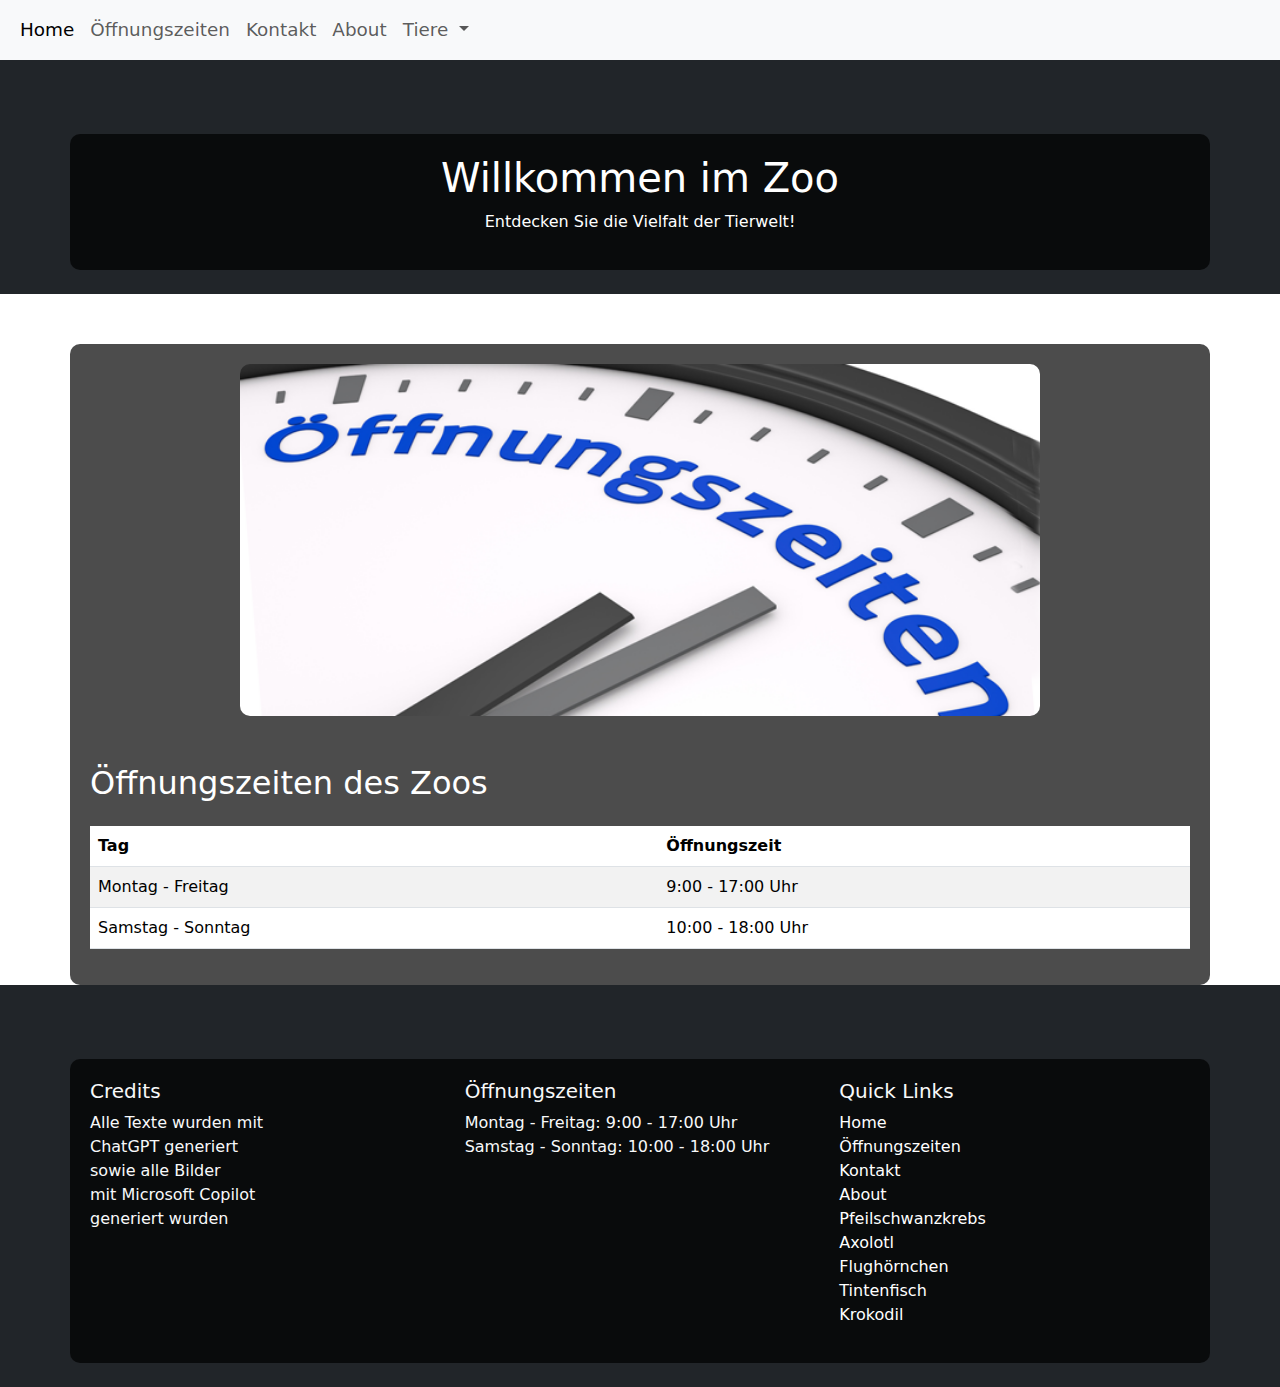
<file: Oeffnungszeiten.html>
<!DOCTYPE html>
<html lang="en">


<head>
    <meta charset="utf-8">
    <meta name="viewport" content="width=device-width, initial-scale=1">
    <link rel="shortcut icon" href="Pictures/Logo.ico" />
    <link href="https://cdn.jsdelivr.net/npm/bootstrap@5.3.3/dist/css/bootstrap.min.css" rel="stylesheet"
        integrity="sha384-QWTKZyjpPEjISv5WaRU9OFeRpok6YctnYmDr5pNlyT2bRjXh0JMhjY6hW+ALEwIH" crossorigin="anonymous">
    <link rel="stylesheet" href="CSS/design.css" />
    <title>Öffnungszeiten</title>
    <!---->
</head>

<body>
    <nav class="navbar navbar-expand-lg bg-body-tertiary">
        <div class="container-fluid">
            <!--<a class="navbar-brand" href="#">Navbar</a>!-->
            <button class="navbar-toggler" type="button" data-bs-toggle="collapse"
                data-bs-target="#navbarSupportedContent" aria-controls="navbarSupportedContent" aria-expanded="false"
                aria-label="Toggle navigation">
                <span class="navbar-toggler-icon"></span>
            </button>
            <div class="collapse navbar-collapse" id="navbarSupportedContent">
                <ul class="navbar-nav me-auto mb-2 mb-lg-0">
                    <li class="nav-item">
                        <a class="nav-link active" href="index.html">Home</a>
                    </li>
                    <li class="nav-item">
                        <a class="nav-link" aria-current="page" href="#">Öffnungszeiten</a>
                    </li>
                    <li class="nav-item">
                        <a class="nav-link" href="Kontakt.html">Kontakt</a>
                    </li>
                    <li class="nav-item">
                        <a class="nav-link" href="About.html">About</a>
                    </li>
                    <li class="nav-item dropdown">
                        <a class="nav-link dropdown-toggle" href="...." role="button" data-bs-toggle="dropdown"
                            aria-expanded="false">
                            Tiere
                        </a>
                        <ul class="dropdown-menu">
                            <li><a class="dropdown-item" id="firstdropdown"
                                    href="Pfeilschwanzkrebs.html">Pfeilschwanzkrebs</a></li>
                            <li><a class="dropdown-item" id="seconddropdown" href="Axolotl.html">Axolotl</a></li>
                            <li><a class="dropdown-item" id="thirddropdown" href="Flughoernchen.html">Flughörnchen</a>
                            </li>
                            <li><a class="dropdown-item" id="fourthdropdown" href="Tintenfisch.html">Tintenfisch</a>
                            </li>
                            <li><a class="dropdown-item" id="fifthdropdown" href="Krokodil.html">Krokodil</a></li>
                        </ul>
                    </li>
                </ul>
            </div>
        </div>
    </nav>
    <header class="bg-dark text-white py-4">
        <div class="container text-center">
            <h1>Willkommen im Zoo</h1>
            <p>Entdecken Sie die Vielfalt der Tierwelt!</p>
        </div>
    </header>
    <div class="container">
        <img src="Pictures/OEffnungszeiten.png" alt="Zoo Bild" height="400" width="800" class="img-fluid">
        <h2 class="mt-5">Öffnungszeiten des Zoos</h2>
        <table class="table table-striped mt-4">
            <thead>
                <tr>
                    <th>Tag</th>
                    <th>Öffnungszeit</th>
                </tr>
            </thead>
            <tbody>
                <tr>
                    <td>Montag - Freitag</td>
                    <td>9:00 - 17:00 Uhr</td>
                </tr>
                <tr>
                    <td>Samstag - Sonntag</td>
                    <td>10:00 - 18:00 Uhr</td>
                </tr>
            </tbody>
        </table>
    </div>


    <!-- Bootstrap JS and Popper.js -->
    <script src="https://cdn.jsdelivr.net/npm/bootstrap@5.3.3/dist/js/bootstrap.bundle.min.js"
        integrity="sha384-YvpcrYf0tY3lHB60NNkmXc5s9fDVZLESaAA55NDzOxhy9GkcIdslK1eN7N6jIeHz"
        crossorigin="anonymous"></script>

    <footer class="bg-dark text-light py-4">
        <div class="container">
            <div class="row">
                <div class="col-lg-4">
                    <h5>Credits</h5>
                    <p>Alle Texte wurden mit <br>ChatGPT generiert <br>sowie alle Bilder <br>mit Microsoft Copilot
                        <br>generiert wurden</p>
                </div>
                <div class="col-lg-4">
                    <h5>Öffnungszeiten</h5>
                    <p>Montag - Freitag: 9:00 - 17:00 Uhr<br>Samstag - Sonntag: 10:00 - 18:00 Uhr</p>
                </div>
                <div class="col-lg-4">
                    <h5>Quick Links</h5>
                    <ul class="list-unstyled">
                        <li><a class="footerlink" href="index.html">Home</a></li>
                        <li><a class="footerlink" href="#">Öffnungszeiten</a></li>
                        <li><a class="footerlink" href="Kontakt.html">Kontakt</a></li>
                        <li><a class="footerlink" href="About.html">About</a></li>
                        <li><a class="footerlink" href="Pfeilschwanzkrebs.html">Pfeilschwanzkrebs</a></li>
                        <li><a class="footerlink" href="Axolotl.html">Axolotl</a></li>
                        <li><a class="footerlink" href="Flughoernchen.html">Flughörnchen</a></li>
                        <li><a class="footerlink" href="Tintenfisch.html">Tintenfisch</a></li>
                        <li><a class="footerlink" href="Krokodil.html">Krokodil</a></li>
                    </ul>
                </div>
            </div>
        </div>
    </footer>
</body>

</html>
</file>
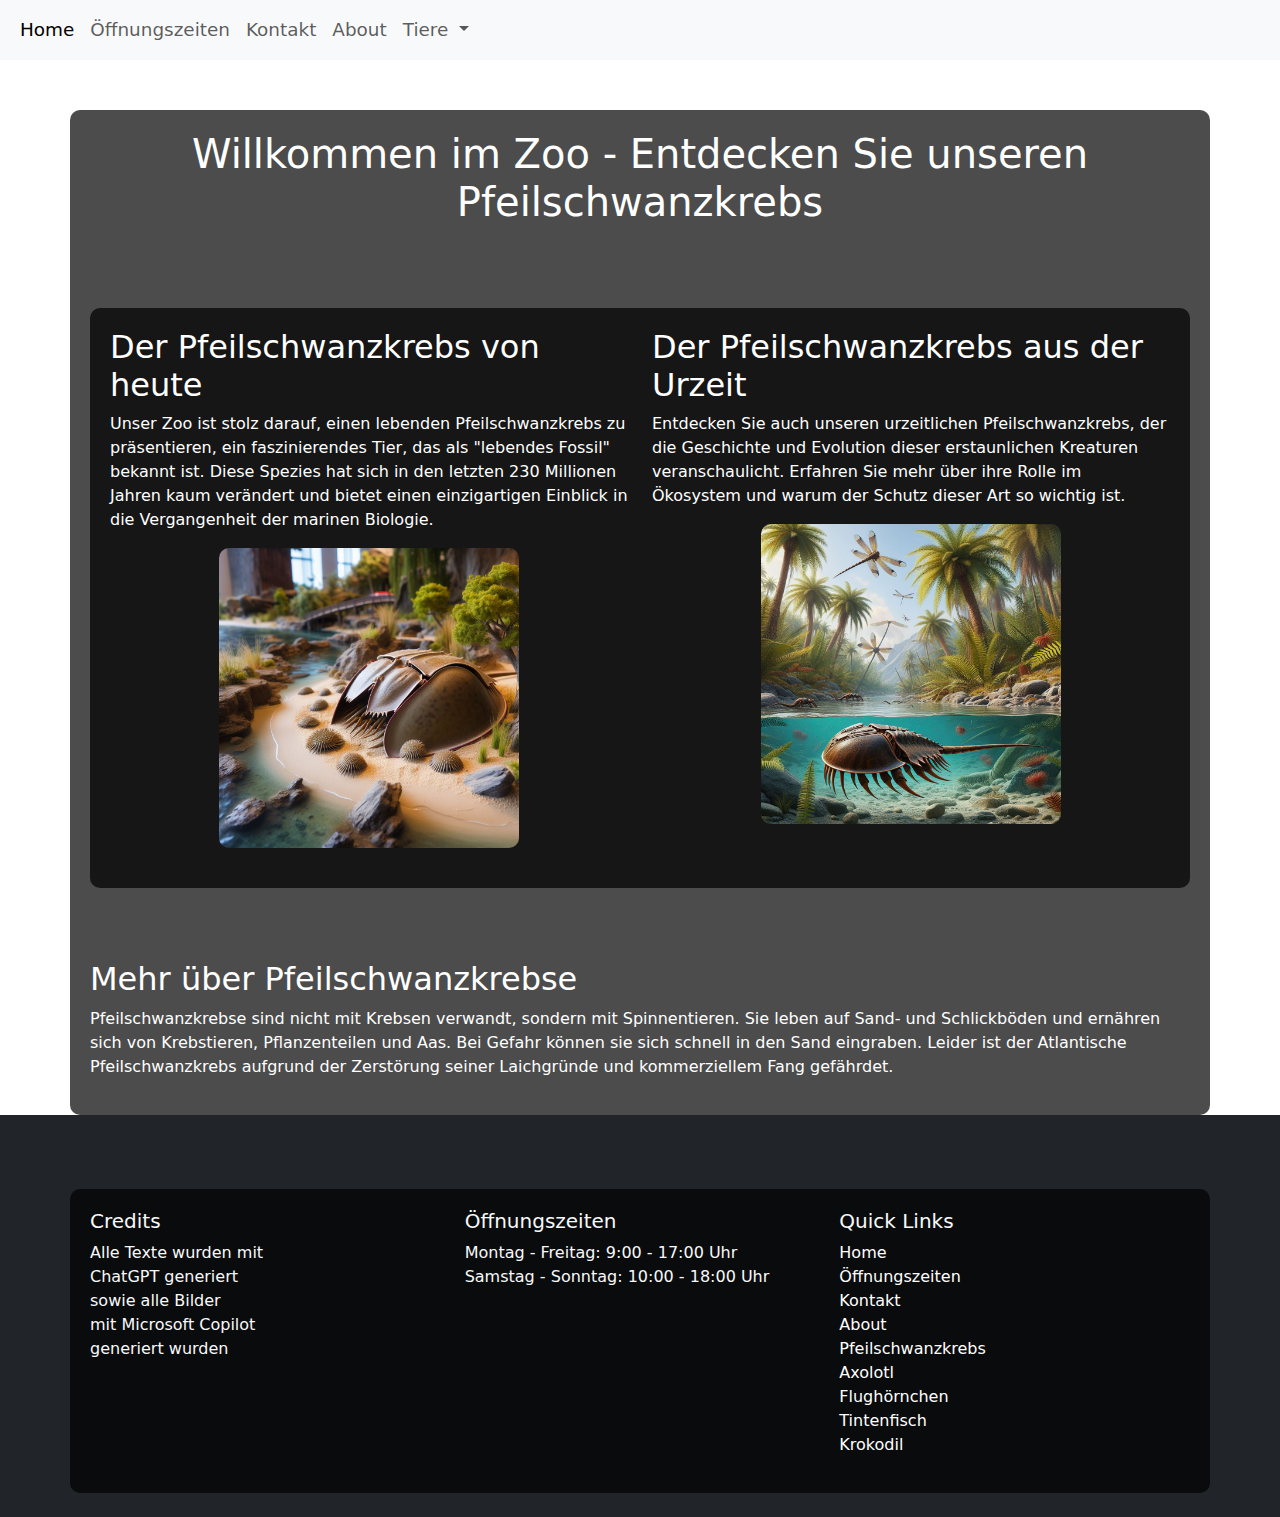
<file: Pfeilschwanzkrebs.html>
<!doctype html>
<html lang="en">


<head>
    <meta charset="utf-8">
    <meta name="viewport" content="width=device-width, initial-scale=1">
    <title>Pfeilschwanzkrebs</title>
    <link rel="shortcut icon" href="Pictures/Logo.ico" />
    <link href="https://cdn.jsdelivr.net/npm/bootstrap@5.3.3/dist/css/bootstrap.min.css" rel="stylesheet"
        integrity="sha384-QWTKZyjpPEjISv5WaRU9OFeRpok6YctnYmDr5pNlyT2bRjXh0JMhjY6hW+ALEwIH" crossorigin="anonymous">
    <link rel="stylesheet" href="CSS/design.css" />
</head>

<body>
    <nav class="navbar navbar-expand-lg bg-body-tertiary">
        <div class="container-fluid">
            <!--<a class="navbar-brand" href="#">Navbar</a>!-->
            <button class="navbar-toggler" type="button" data-bs-toggle="collapse"
                data-bs-target="#navbarSupportedContent" aria-controls="navbarSupportedContent" aria-expanded="false"
                aria-label="Toggle navigation">
                <span class="navbar-toggler-icon"></span>
            </button>
            <div class="collapse navbar-collapse" id="navbarSupportedContent">
                <ul class="navbar-nav me-auto mb-2 mb-lg-0">
                    <li class="nav-item">
                        <a class="nav-link active" href="index.html">Home</a>
                    </li>
                    <li class="nav-item">
                        <a class="nav-link" href="Oeffnungszeiten.html">Öffnungszeiten</a>
                    </li>
                    <li class="nav-item">
                        <a class="nav-link" href="Kontakt.html">Kontakt</a>
                    </li>
                    <li class="nav-item">
                        <a class="nav-link" href="About.html">About</a>
                    </li>
                    <li class="nav-item dropdown">
                        <a class="nav-link dropdown-toggle" href="...." role="button" data-bs-toggle="dropdown"
                            aria-expanded="false">
                            Tiere
                        </a>
                        <ul class="dropdown-menu">
                            <li><a class="dropdown-item" id="firstdropdown" aria-current="page" href="#">Pfeilschwanzkrebs</a></li>
                            <li><a class="dropdown-item" id="seconddropdown" href="Axolotl.html">Axolotl</a></li>
                            <li><a class="dropdown-item" id="thirddropdown" href="Flughoernchen.html">Flughörnchen</a></li>
                            <li><a class="dropdown-item" id="fourthdropdown" href="Tintenfisch.html">Tintenfisch</a></li>
                            <li><a class="dropdown-item" id="fifthdropdown" href="Krokodil.html">Krokodil</a></li>
                        </ul>
                    </li>
                </ul>
            </div>
        </div>
    </nav>

    <div class="container">
        <header>
            <h1>Willkommen im Zoo - Entdecken Sie unseren Pfeilschwanzkrebs</h1>
            <br>
        </header>
        <main>
            <section>
                <div class="container">
                    <div class="row">
                        <div class="col">
                            <h2>Der Pfeilschwanzkrebs von heute</h2>
                            <p>Unser Zoo ist stolz darauf, einen lebenden Pfeilschwanzkrebs zu präsentieren, ein
                                faszinierendes Tier, das als "lebendes Fossil" bekannt ist. Diese Spezies hat sich in
                                den letzten 230 Millionen Jahren kaum verändert und bietet einen einzigartigen Einblick
                                in die Vergangenheit der marinen Biologie.</p>
                            <img class="animalpic" src="Pictures/Pfeilschwanzkrebsheute.jpeg" height="300" width="300"
                                alt="Pfeilschwanzkrebsheute">
                        </div>
                        <div class="col">
                            <h2>Der Pfeilschwanzkrebs aus der Urzeit</h2>
                            <p>Entdecken Sie auch unseren urzeitlichen Pfeilschwanzkrebs, der die Geschichte und
                                Evolution dieser erstaunlichen Kreaturen veranschaulicht. Erfahren Sie mehr über ihre
                                Rolle im Ökosystem und warum der Schutz dieser Art so wichtig ist.</p>
                            <img class="animalpic" src="Pictures/Pfeilschwanzkrebsurzeit.jpeg" height="300" width="300"
                                alt="Pfeilschwanzkrebsurzeit">
                        </div>
                    </div>
                </div>
            </section>
            <br>
            <br>
            <br>
            <section>
                <h2>Mehr über Pfeilschwanzkrebse</h2>
                <p>Pfeilschwanzkrebse sind nicht mit Krebsen verwandt, sondern mit Spinnentieren. Sie leben auf Sand-
                    und Schlickböden und ernähren sich von Krebstieren, Pflanzenteilen und Aas. Bei Gefahr können sie
                    sich schnell in den Sand eingraben. Leider ist der Atlantische Pfeilschwanzkrebs aufgrund der
                    Zerstörung seiner Laichgründe und kommerziellem Fang gefährdet.</p>
            </section>
        </main>
    </div>
    <script src="https://cdn.jsdelivr.net/npm/bootstrap@5.3.3/dist/js/bootstrap.bundle.min.js"
        integrity="sha384-YvpcrYf0tY3lHB60NNkmXc5s9fDVZLESaAA55NDzOxhy9GkcIdslK1eN7N6jIeHz"
        crossorigin="anonymous"></script>

<footer class="bg-dark text-light py-4">
    <div class="container">
        <div class="row">
            <div class="col-lg-4">
                <h5>Credits</h5>
                <p>Alle Texte wurden mit <br>ChatGPT generiert <br>sowie alle Bilder <br>mit Microsoft Copilot <br>generiert wurden</p>
            </div>
            <div class="col-lg-4">
                <h5>Öffnungszeiten</h5>
                <p>Montag - Freitag: 9:00 - 17:00 Uhr<br>Samstag - Sonntag: 10:00 - 18:00 Uhr</p>
            </div>
            <div class="col-lg-4">
                <h5>Quick Links</h5>
                <ul class="list-unstyled">
                    <li><a class="footerlink" href="index.html">Home</a></li>
                    <li><a class="footerlink" href="Oeffnungszeiten.html">Öffnungszeiten</a></li>
                    <li><a class="footerlink" href="Kontakt.html">Kontakt</a></li>
                    <li><a class="footerlink" href="About.html">About</a></li>
                    <li><a class="footerlink" href="#">Pfeilschwanzkrebs</a></li>
                    <li><a class="footerlink" href="Axolotl.html">Axolotl</a></li>
                    <li><a class="footerlink" href="Flughoernchen.html">Flughörnchen</a></li>
                    <li><a class="footerlink" href="Tintenfisch.html">Tintenfisch</a></li>
                    <li><a class="footerlink" href="Krokodil.html">Krokodil</a></li>
                </ul>
            </div>
        </div>
    </div>
</footer>
</body>
</html>
</file>
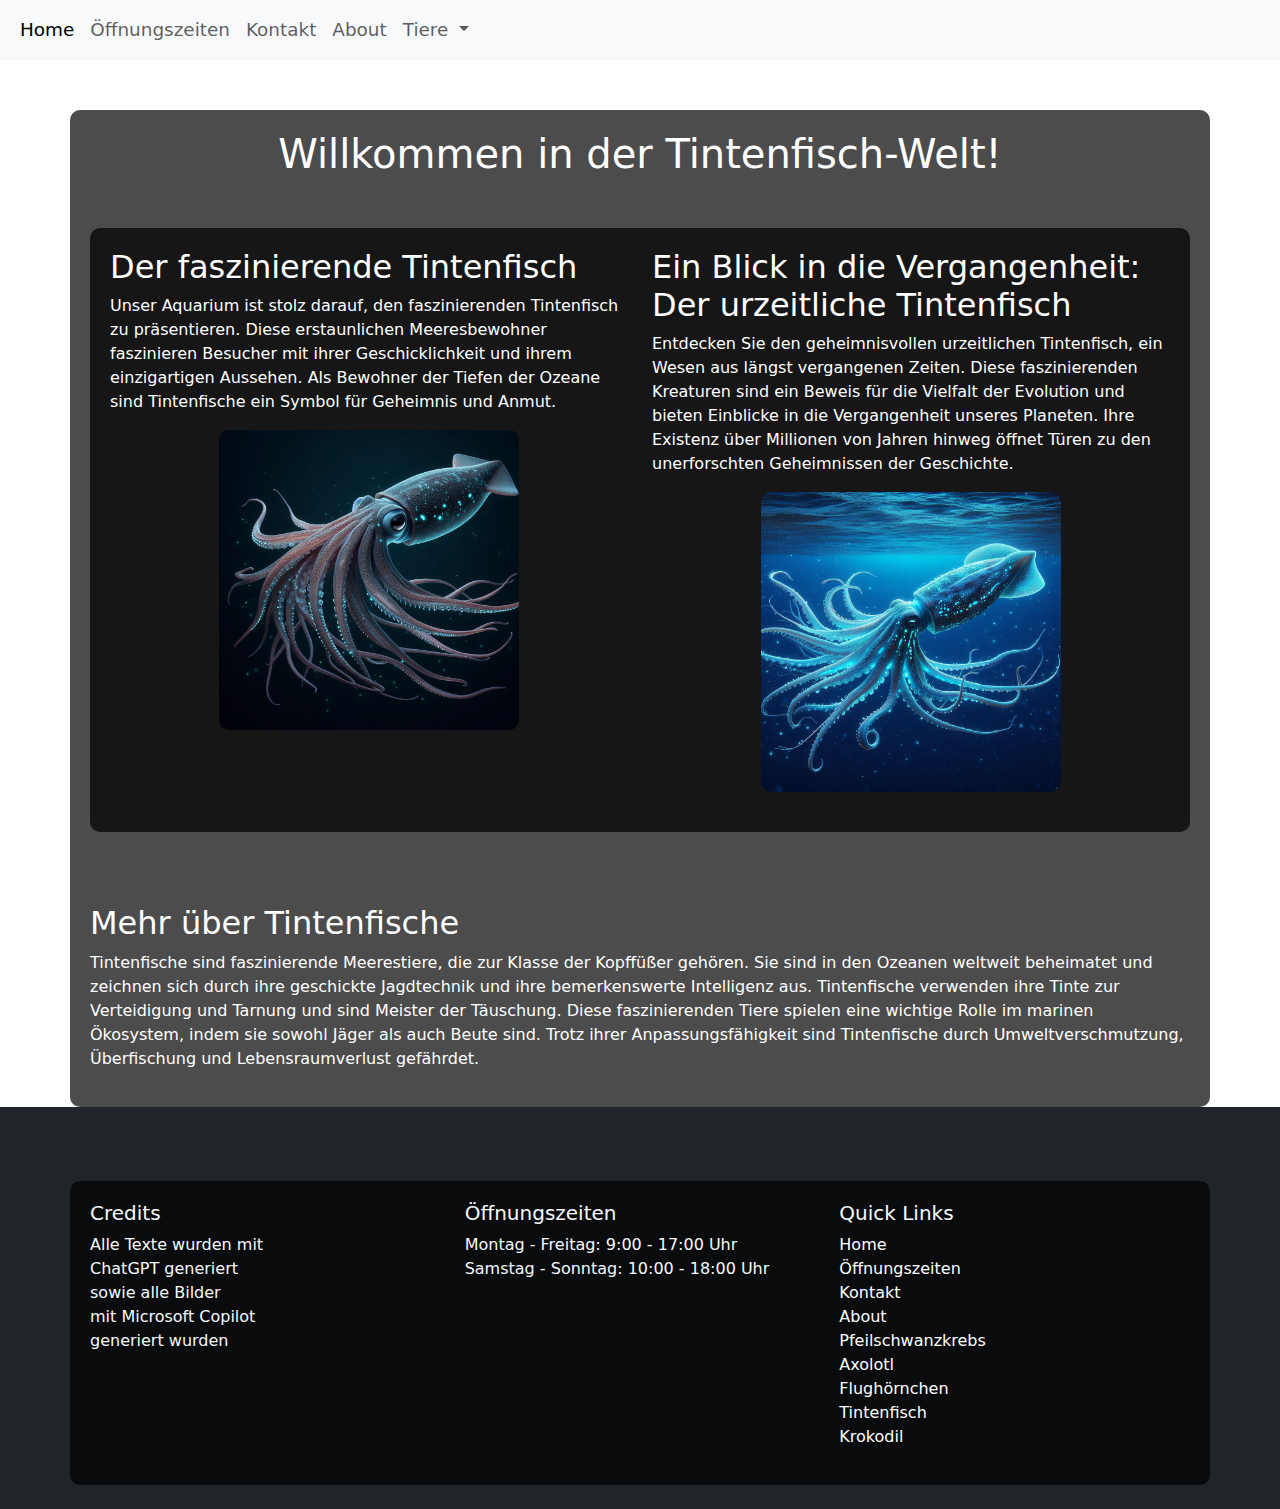
<file: Tintenfisch.html>
<!doctype html>
<html lang="en">

<head>
    <meta charset="utf-8">
    <meta name="viewport" content="width=device-width, initial-scale=1">
    <title>Tintenfisch</title>
    <link rel="shortcut icon" href="Pictures/Logo.ico" />
    <link href="https://cdn.jsdelivr.net/npm/bootstrap@5.3.3/dist/css/bootstrap.min.css" rel="stylesheet"
        integrity="sha384-QWTKZyjpPEjISv5WaRU9OFeRpok6YctnYmDr5pNlyT2bRjXh0JMhjY6hW+ALEwIH" crossorigin="anonymous">
    <link rel="stylesheet" href="CSS/design.css" />
</head>

<body>
    <nav class="navbar navbar-expand-lg bg-body-tertiary">
        <div class="container-fluid">
            <!--<a class="navbar-brand" href="#">Navbar</a>!-->
            <button class="navbar-toggler" type="button" data-bs-toggle="collapse"
                data-bs-target="#navbarSupportedContent" aria-controls="navbarSupportedContent" aria-expanded="false"
                aria-label="Toggle navigation">
                <span class="navbar-toggler-icon"></span>
            </button>
            <div class="collapse navbar-collapse" id="navbarSupportedContent">
                <ul class="navbar-nav me-auto mb-2 mb-lg-0">
                    <li class="nav-item">
                        <a class="nav-link active" href="index.html">Home</a>
                    </li>
                    <li class="nav-item">
                        <a class="nav-link" href="Oeffnungszeiten.html">Öffnungszeiten</a>
                    </li>
                    <li class="nav-item">
                        <a class="nav-link" href="Kontakt.html">Kontakt</a>
                    </li>
                    <li class="nav-item">
                        <a class="nav-link" href="About.html">About</a>
                    </li>
                    <li class="nav-item dropdown">
                        <a class="nav-link dropdown-toggle" href="...." role="button" data-bs-toggle="dropdown"
                            aria-expanded="false">
                            Tiere
                        </a>
                        <ul class="dropdown-menu">
                            <li><a class="dropdown-item" id="firstdropdown" href="Pfeilschwanzkrebs.html">Pfeilschwanzkrebs</a></li>
                            <li><a class="dropdown-item" id="seconddropdown" href="Axolotl.html">Axolotl</a></li>
                            <li><a class="dropdown-item" id="thirddropdown" href="Flughoernchen.html">Flughörnchen</a></li>
                            <li><a class="dropdown-item" id="fourthdropdown" aria-current="page" href="#">Tintenfisch</a></li>
                            <li><a class="dropdown-item" id="fifthdropdown" href="Krokodil.html">Krokodil</a></li>
                        </ul>
                    </li>
                </ul>
            </div>
        </div>
    </nav>
    <div class="container">
        <header>
            <h1>Willkommen in der Tintenfisch-Welt!</h1>
        </header>
        <main>
            <section>
                <div class="container">
                    <div class="row">
                        <div class="col">
                            <h2>Der faszinierende Tintenfisch</h2>
                            <p>Unser Aquarium ist stolz darauf, den faszinierenden Tintenfisch zu präsentieren. Diese
                                erstaunlichen Meeresbewohner faszinieren Besucher mit ihrer Geschicklichkeit und ihrem
                                einzigartigen Aussehen. Als Bewohner der Tiefen der Ozeane sind Tintenfische ein Symbol für
                                Geheimnis und Anmut.</p>
                            <img class="animalpic" src="Pictures/TintenfischHeute.jpeg" height="300" width="300" alt="Tintenfisch heute">
                        </div>
                        <div class="col">
                            <h2>Ein Blick in die Vergangenheit: Der urzeitliche Tintenfisch</h2>
                            <p>Entdecken Sie den geheimnisvollen urzeitlichen Tintenfisch, ein Wesen aus längst vergangenen
                                Zeiten. Diese faszinierenden Kreaturen sind ein Beweis für die Vielfalt der Evolution und
                                bieten Einblicke in die Vergangenheit unseres Planeten. Ihre Existenz über Millionen von
                                Jahren hinweg öffnet Türen zu den unerforschten Geheimnissen der Geschichte.</p>
                            <img class="animalpic" src="Pictures/TintenfischUrzeit.jpeg" height="300" width="300"
                                alt="Urzeitlicher Tintenfisch">
                        </div>
                    </div>
                </div>
            </section>
            <br>
            <br>
            <br>
            <section>
                <h2>Mehr über Tintenfische</h2>
                <p>Tintenfische sind faszinierende Meerestiere, die zur Klasse der Kopffüßer gehören. Sie sind in den
                    Ozeanen weltweit beheimatet und zeichnen sich durch ihre geschickte Jagdtechnik und ihre bemerkenswerte
                    Intelligenz aus. Tintenfische verwenden ihre Tinte zur Verteidigung und Tarnung und sind Meister der
                    Täuschung. Diese faszinierenden Tiere spielen eine wichtige Rolle im marinen Ökosystem, indem sie
                    sowohl Jäger als auch Beute sind. Trotz ihrer Anpassungsfähigkeit sind Tintenfische durch
                    Umweltverschmutzung, Überfischung und Lebensraumverlust gefährdet.</p>
            </section>
        </main>
    </div>
    

    <script src="https://cdn.jsdelivr.net/npm/bootstrap@5.3.3/dist/js/bootstrap.bundle.min.js"
        integrity="sha384-YvpcrYf0tY3lHB60NNkmXc5s9fDVZLESaAA55NDzOxhy9GkcIdslK1eN7N6jIeHz"
        crossorigin="anonymous"></script>

<footer class="bg-dark text-light py-4">
    <div class="container">
        <div class="row">
            <div class="col-lg-4">
                <h5>Credits</h5>
                <p>Alle Texte wurden mit <br>ChatGPT generiert <br>sowie alle Bilder <br>mit Microsoft Copilot <br>generiert wurden</p>
            </div>
            <div class="col-lg-4">
                <h5>Öffnungszeiten</h5>
                <p>Montag - Freitag: 9:00 - 17:00 Uhr<br>Samstag - Sonntag: 10:00 - 18:00 Uhr</p>
            </div>
            <div class="col-lg-4">
                <h5>Quick Links</h5>
                <ul class="list-unstyled">
                    <li><a class="footerlink" href="index.html">Home</a></li>
                    <li><a class="footerlink" href="Oeffnungszeiten.html">Öffnungszeiten</a></li>
                    <li><a class="footerlink" href="Kontakt.html">Kontakt</a></li>
                    <li><a class="footerlink" href="About.html">About</a></li>
                    <li><a class="footerlink" href="Pfeilschwanzkrebs.html">Pfeilschwanzkrebs</a></li>
                    <li><a class="footerlink" href="Axolotl.html">Axolotl</a></li>
                    <li><a class="footerlink" href="Flughoernchen.html">Flughörnchen</a></li>
                    <li><a class="footerlink" href="#">Tintenfisch</a></li>
                    <li><a class="footerlink" href="Krokodil.html">Krokodil</a></li>
                </ul>
            </div>
        </div>
    </div>
</footer>
</body>
</html>
</file>
<file: CSS/design.css>
.Home {
    font-size: 1.3rem;
    text-align: center;
}

li.nav-item a.nav-link {
    font-size: 1.15rem;
}

li.nav-item a.nav-link:hover {
    color: black;
    animation-name: hovernavbar;
    animation-duration: 300ms;

}

/*
@media (min-width: 576px) {
    .dropdown-menu {
        display: block;
        opacity: 0;
        transition: all 0.6s;
    }
    .dropdown:hover .dropdown-menu {
        display: block;
        margin-top: 0;
        opacity: 1;
    }
}
*/

#firstdropdown {
    animation: dropdown 300ms;
    animation-delay: -150ms;
}

#seconddropdown {
    animation: dropdown 300ms;
    animation-delay: 0ms;
}

#thirddropdown {
    animation: dropdown 300ms;
    animation-delay: 150ms;
}

#fourthdropdown {
    animation: dropdown 300ms;
    animation-delay: 300ms;
}

#fifthdropdown {
    animation: dropdown 300ms;
    animation-delay: 450ms;
}

.dropdown-menu {
    background-color: white;
}

.dropdown-item {
    color: black;

}

body {
    /*background-image: url('https://via.placeholder.com/1500');*/
    /* Hintergrundbild des Zoos */
    background-size: cover;
    background-position: center;
    color: #fff;
    /* Textfarbe auf weiß setzen */
}

.container {
    background-color: rgba(0, 0, 0, 0.7);
    /* Transparenter Hintergrund für den Inhalt */
    padding: 20px;
    border-radius: 10px;
    margin-top: 50px;
}

h1 {
    text-align: center;
}

img {
    display: block;
    margin: 0 auto;
    max-width: 100%;
    height: auto;
    border-radius: 10px;
    margin-bottom: 20px;
}

#showpeople1 {
    border-radius: 10px;
    padding: 20px;
    margin-bottom: 20px;
    box-shadow: 0 2px 4px rgba(0, 0, 0, 0.1);
    opacity: 0;
    transform: translateY(20px);
    transition: opacity 0.5s, transform 0.5s;
}

#showpeople1.show {
    opacity: 1;
    transform: translateY(0);
}

#showpeople2 {
    border-radius: 10px;
    padding: 20px;
    margin-bottom: 20px;
    box-shadow: 0 2px 4px rgba(0, 0, 0, 0.1);
    opacity: 0;
    transform: translateY(20px);
    transition: opacity 0.5s, transform 0.5s;
}

#showpeople2.show {
    opacity: 1;
    transform: translateY(0);
}

#showpeople3 {
    border-radius: 10px;
    padding: 20px;
    margin-bottom: 20px;
    box-shadow: 0 2px 4px rgba(0, 0, 0, 0.1);
    opacity: 0;
    transform: translateY(20px);
    transition: opacity 0.5s, transform 0.5s;
}

#showpeople3.show {
    opacity: 1;
    transform: translateY(0);
}

.peopletext {
    display: flex;
    justify-content: space-around;
}
.animation {
    width: 100%;
    height: auto;
    background-image: url("Pictures/IntroPic.png"); /* Pfad zum Bild anpassen */
    background-size: cover;
    position: absolute;
    top: 50%;
    left: 50%;
    transform: translate(-50%, -50%);
}

.animation.animate {
    width: 4%;
    height: auto;
    background-size: cover;
    position: absolute;
    top: 4%;
    left: 96%;
    transition: width 2s, height 2s, top 2s, left 2s; 
    transform: translateX(), translateY(); 
}
.footerlink{
    color:#fff;
    text-decoration: none;
}
.footerlink:hover{
    color: #89CFF0;
    text-decoration: underline;
}

.animalpic {
    transition: all 0.2s;
}
.animalpic:hover{
    transform: scale(1.1);
}



@keyframes dropdown {
    0% {
        opacity: 0;
        transform: scale(0);
        background-color: transparent;
    }

    50% {
        opacity: 1;
        background-color: black;
        color: white;
    }

    90% {
        transform: scale(1.2);
        background-color: gray;
        color: black;

    }

    100% {
        transform: scale(1);
        opacity: 1;
        background-color: white;
    }

}

@keyframes hovernavbar {
    from {
        color: gray;
    }

    to {
        color: black;
    }
}
</file>
